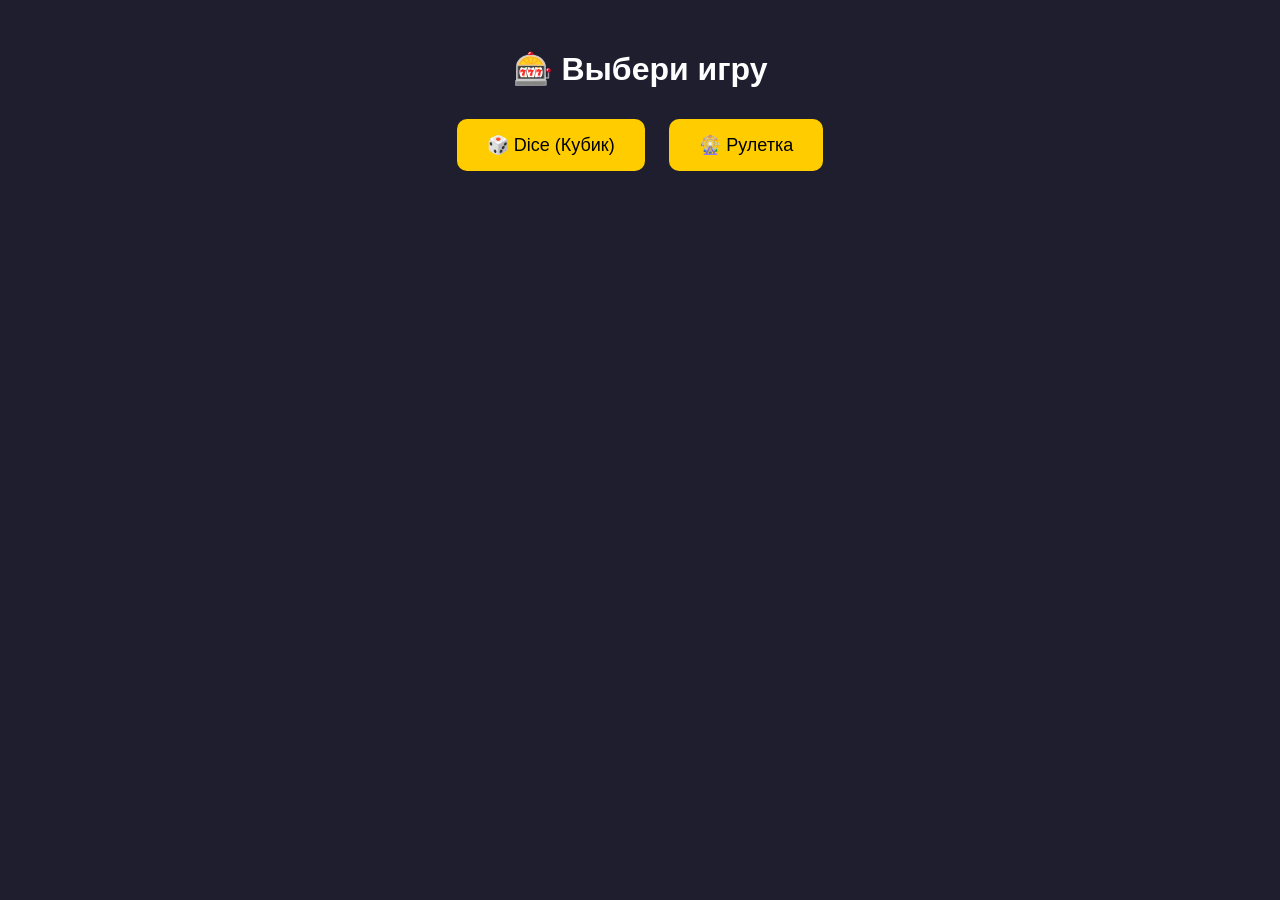
<file: index.html>
<!DOCTYPE html>
<html>
<head>
    <meta charset="UTF-8">
    <title>Игровой клуб</title>
    <link rel="stylesheet" href="style.css">
    <script src="https://telegram.org/js/telegram-web-app.js"></script>
    <style>
        body { text-align: center; font-family: Arial; margin-top: 50px; background: #1e1e2f; color: white; }
        button { background: #ffcc00; border: none; padding: 15px 30px; font-size: 18px; margin: 10px; border-radius: 10px; cursor: pointer; }
    </style>
</head>
<body>
    <h1>🎰 Выбери игру</h1>
    <button onclick="location.href='dice.html'">🎲 Dice (Кубик)</button>
    <button onclick="location.href='roulette.html'">🎡 Рулетка</button>
</body>
</html>
</file>
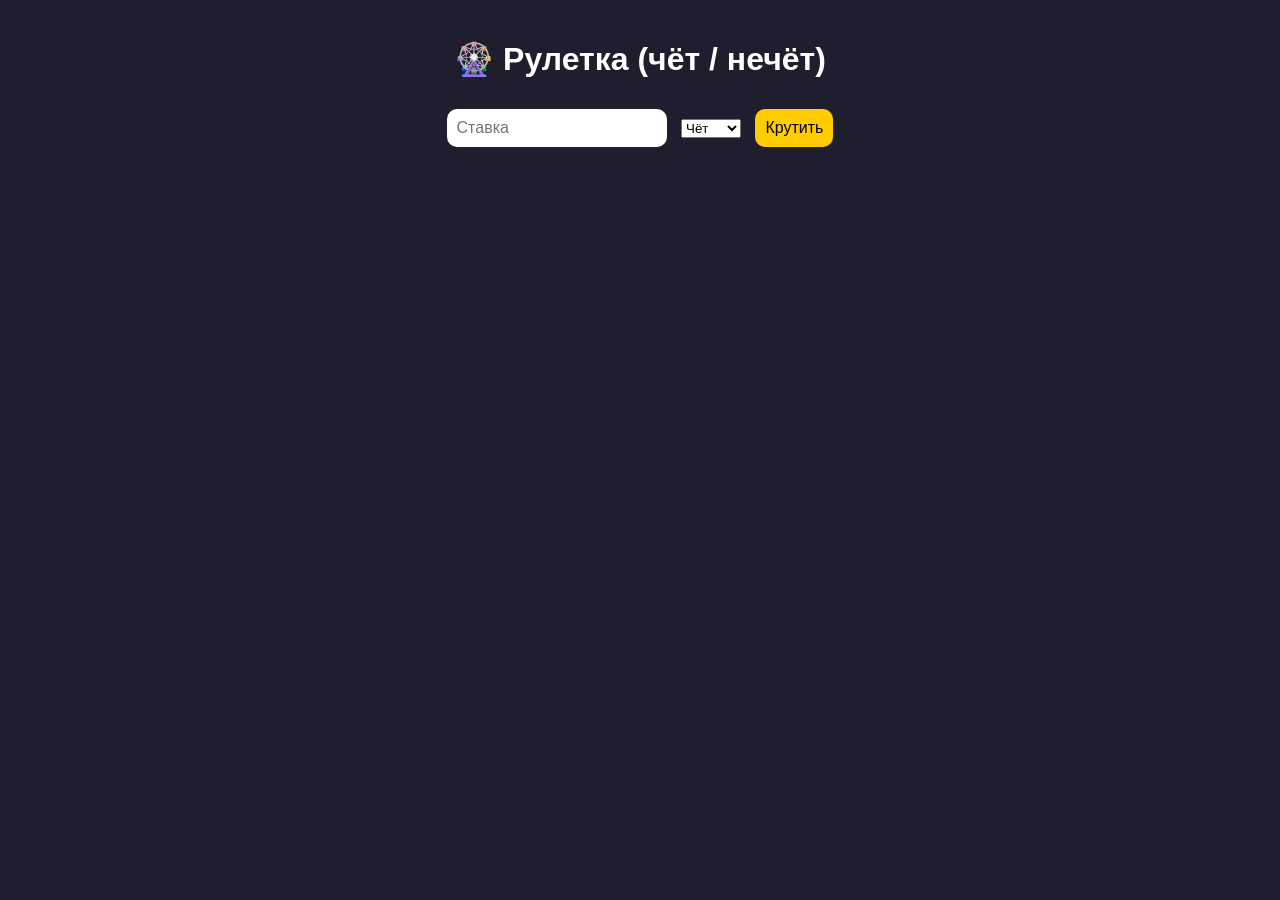
<file: deepseek_html_20260605_45d205.html>
<!DOCTYPE html>
<html>
<head>
    <meta charset="UTF-8">
    <title>Рулетка</title>
    <script src="https://telegram.org/js/telegram-web-app.js"></script>
    <style>
        body { text-align: center; font-family: Arial; background: #1e1e2f; color: white; margin-top: 40px; }
        input, button { padding: 10px; margin: 10px; font-size: 16px; border-radius: 10px; border: none; }
        button { background: #ffcc00; cursor: pointer; }
        .result { font-size: 24px; margin-top: 20px; }
    </style>
</head>
<body>
    <h1>🎡 Рулетка (чёт / нечёт)</h1>
    <input type="number" id="bet" placeholder="Ставка" min="1">
    <select id="choice">
        <option value="even">Чёт</option>
        <option value="odd">Нечёт</option>
    </select>
    <button onclick="spin()">Крутить</button>
    <div class="result" id="result"></div>

    <script>
        let tg = window.Telegram.WebApp;
        tg.expand();

        function spin() {
            let bet = parseInt(document.getElementById('bet').value);
            let choice = document.getElementById('choice').value;
            if (isNaN(bet) || bet <= 0) { alert("Введи ставку"); return; }

            let number = Math.floor(Math.random() * 36);
            let isEven = (number % 2 === 0);
            let win = (choice === "even" && isEven) || (choice === "odd" && !isEven) ? 1 : 0;
            let resultText = `Выпало ${number}. ` + (win ? "Поздравляю, вы выиграли!" : "К сожалению, проигрыш.");
            document.getElementById('result').innerHTML = resultText;

            let user_id = tg.initDataUnsafe?.user?.id;
            if (user_id) {
                tg.sendData(`roulette|${user_id}|${bet}|${win}`);
            }
        }
    </script>
</body>
</html>
</file>
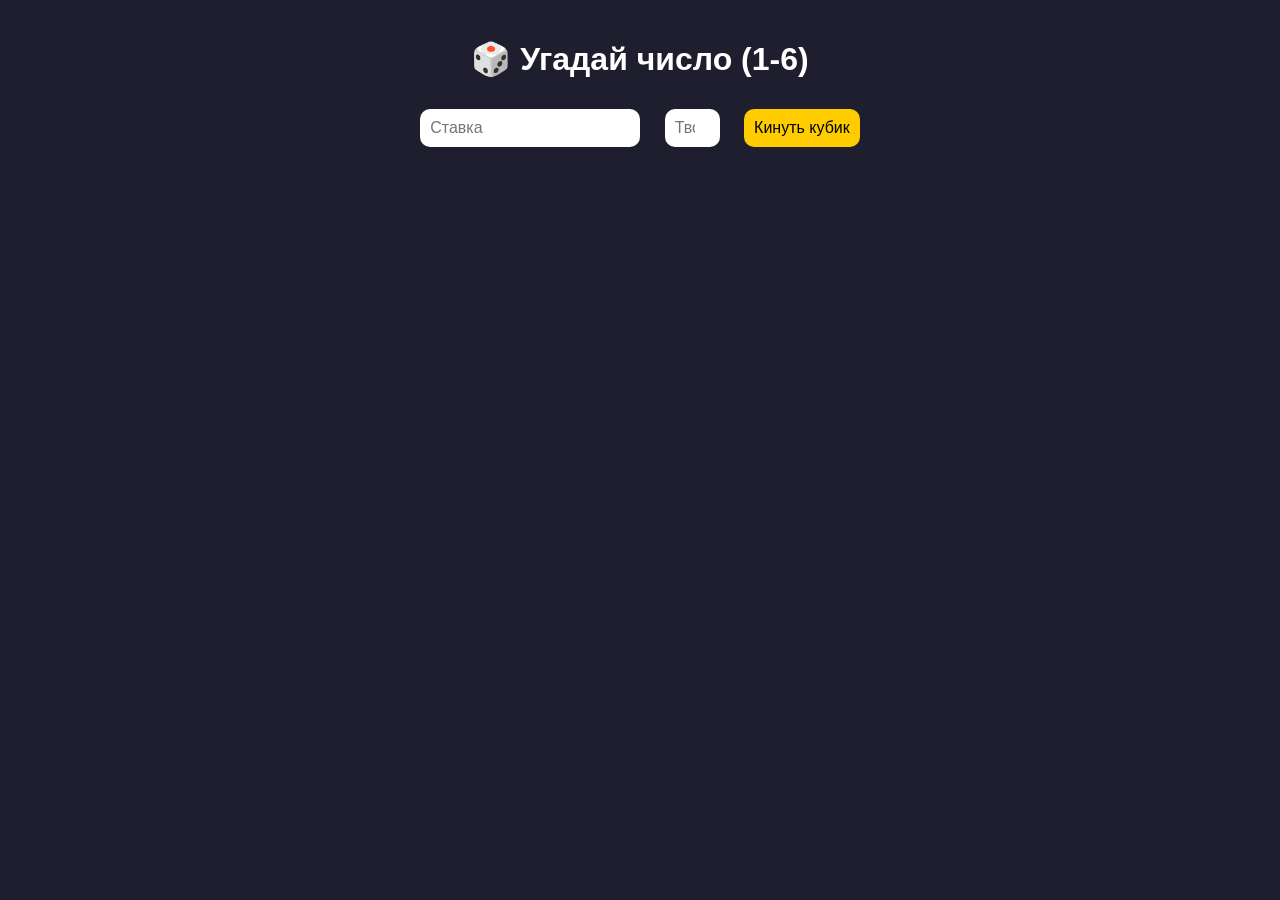
<file: deepseek_html_20260605_b25043.html>
<!DOCTYPE html>
<html>
<head>
    <meta charset="UTF-8">
    <title>Dice</title>
    <script src="https://telegram.org/js/telegram-web-app.js"></script>
    <style>
        body { text-align: center; font-family: Arial; background: #1e1e2f; color: white; margin-top: 40px; }
        input, button { padding: 10px; margin: 10px; font-size: 16px; border-radius: 10px; border: none; }
        button { background: #ffcc00; cursor: pointer; }
        .result { font-size: 24px; margin-top: 20px; }
    </style>
</head>
<body>
    <h1>🎲 Угадай число (1-6)</h1>
    <input type="number" id="bet" placeholder="Ставка" min="1">
    <input type="number" id="guess" placeholder="Твоё число" min="1" max="6">
    <button onclick="rollDice()">Кинуть кубик</button>
    <div class="result" id="result"></div>

    <script>
        let tg = window.Telegram.WebApp;
        tg.expand();

        function rollDice() {
            let bet = parseInt(document.getElementById('bet').value);
            let guess = parseInt(document.getElementById('guess').value);
            if (isNaN(bet) || bet <= 0) { alert("Введи ставку"); return; }
            if (isNaN(guess) || guess < 1 || guess > 6) { alert("Число от 1 до 6"); return; }

            let dice = Math.floor(Math.random() * 6) + 1;
            let win = (dice === guess) ? 1 : 0;
            let resultText = win ? `Выпало ${dice}! Вы выиграли!` : `Выпало ${dice}. Проигрыш.`;
            document.getElementById('result').innerHTML = resultText;

            // Отправляем данные боту: игра|user_id|ставка|win
            let user_id = tg.initDataUnsafe?.user?.id;
            if (user_id) {
                tg.sendData(`dice|${user_id}|${bet}|${win}`);
            }
        }
    </script>
</body>
</html>
</file>
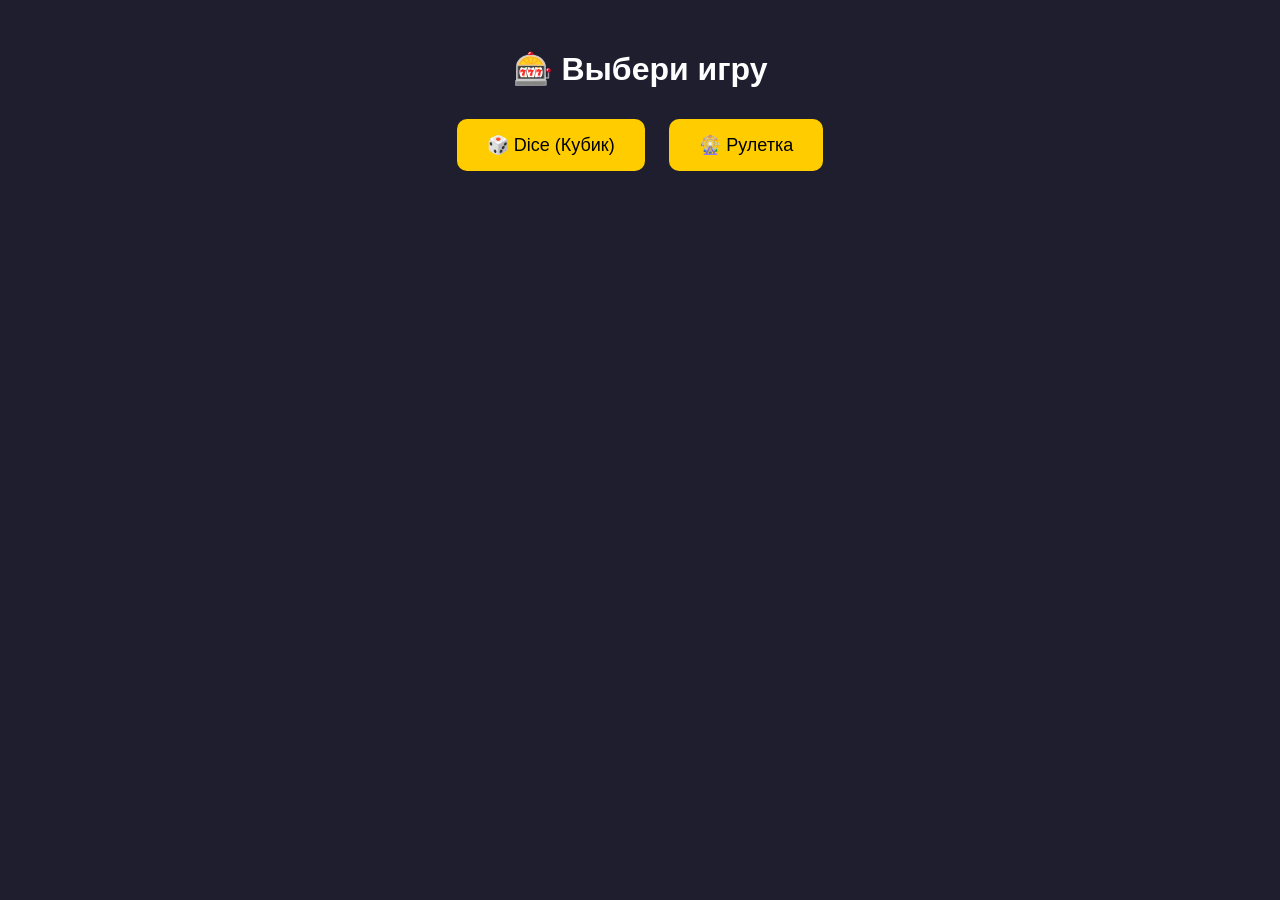
<file: deepseek_html_20260605_f59bc1.html>
<!DOCTYPE html>
<html>
<head>
    <meta charset="UTF-8">
    <title>Игровой клуб</title>
    <link rel="stylesheet" href="style.css">
    <script src="https://telegram.org/js/telegram-web-app.js"></script>
    <style>
        body { text-align: center; font-family: Arial; margin-top: 50px; background: #1e1e2f; color: white; }
        button { background: #ffcc00; border: none; padding: 15px 30px; font-size: 18px; margin: 10px; border-radius: 10px; cursor: pointer; }
    </style>
</head>
<body>
    <h1>🎰 Выбери игру</h1>
    <button onclick="location.href='dice.html'">🎲 Dice (Кубик)</button>
    <button onclick="location.href='roulette.html'">🎡 Рулетка</button>
</body>
</html>
</file>
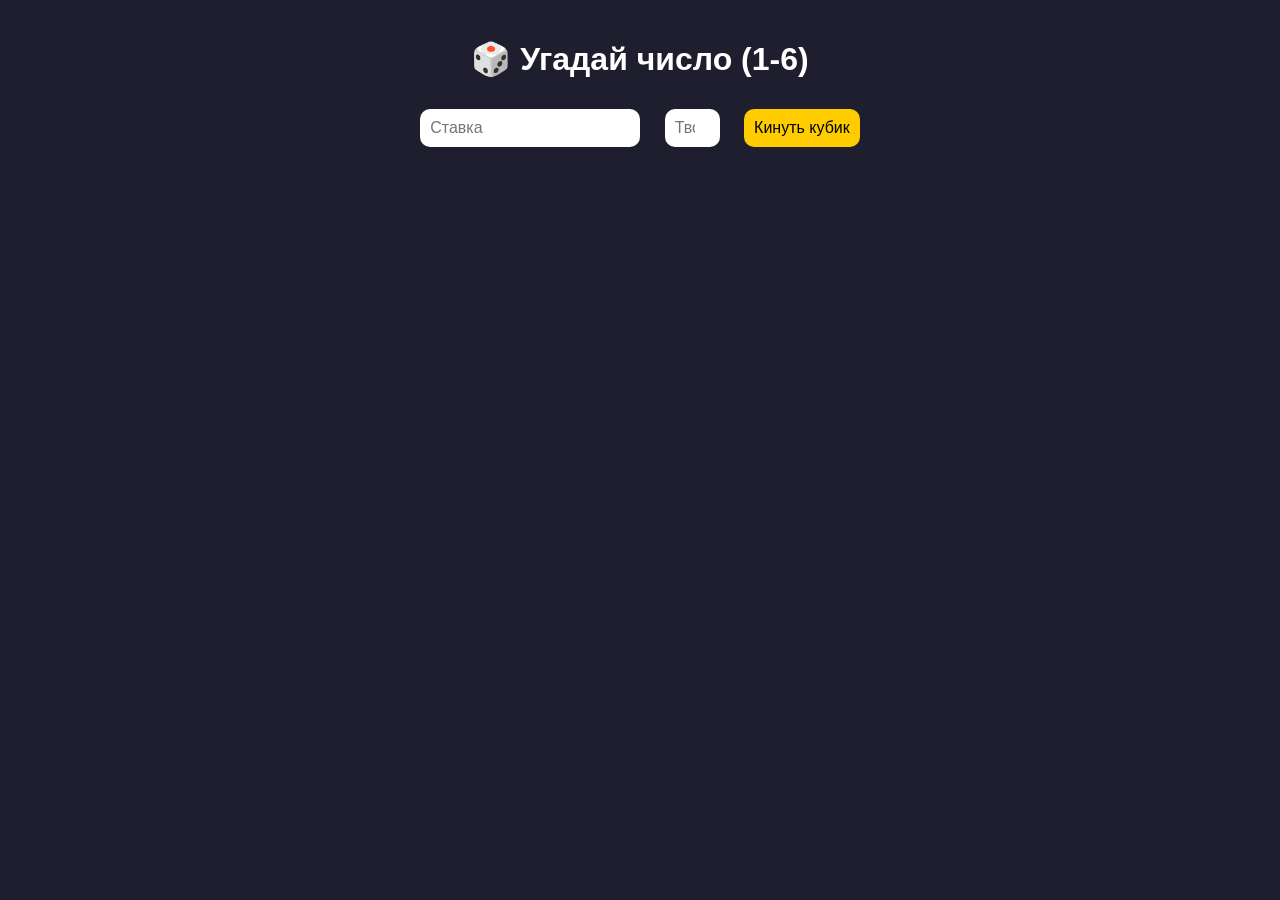
<file: dice.html>
<!DOCTYPE html>
<html>
<head>
    <meta charset="UTF-8">
    <title>Dice</title>
    <script src="https://telegram.org/js/telegram-web-app.js"></script>
    <style>
        body { text-align: center; font-family: Arial; background: #1e1e2f; color: white; margin-top: 40px; }
        input, button { padding: 10px; margin: 10px; font-size: 16px; border-radius: 10px; border: none; }
        button { background: #ffcc00; cursor: pointer; }
        .result { font-size: 24px; margin-top: 20px; }
    </style>
</head>
<body>
    <h1>🎲 Угадай число (1-6)</h1>
    <input type="number" id="bet" placeholder="Ставка" min="1">
    <input type="number" id="guess" placeholder="Твоё число" min="1" max="6">
    <button onclick="rollDice()">Кинуть кубик</button>
    <div class="result" id="result"></div>

    <script>
        let tg = window.Telegram.WebApp;
        tg.expand();

        function rollDice() {
            let bet = parseInt(document.getElementById('bet').value);
            let guess = parseInt(document.getElementById('guess').value);
            if (isNaN(bet) || bet <= 0) { alert("Введи ставку"); return; }
            if (isNaN(guess) || guess < 1 || guess > 6) { alert("Число от 1 до 6"); return; }

            let dice = Math.floor(Math.random() * 6) + 1;
            let win = (dice === guess) ? 1 : 0;
            let resultText = win ? `Выпало ${dice}! Вы выиграли!` : `Выпало ${dice}. Проигрыш.`;
            document.getElementById('result').innerHTML = resultText;

            // Отправляем данные боту: игра|user_id|ставка|win
            let user_id = tg.initDataUnsafe?.user?.id;
            if (user_id) {
                tg.sendData(`dice|${user_id}|${bet}|${win}`);
            }
        }
    </script>
</body>
</html>
</file>
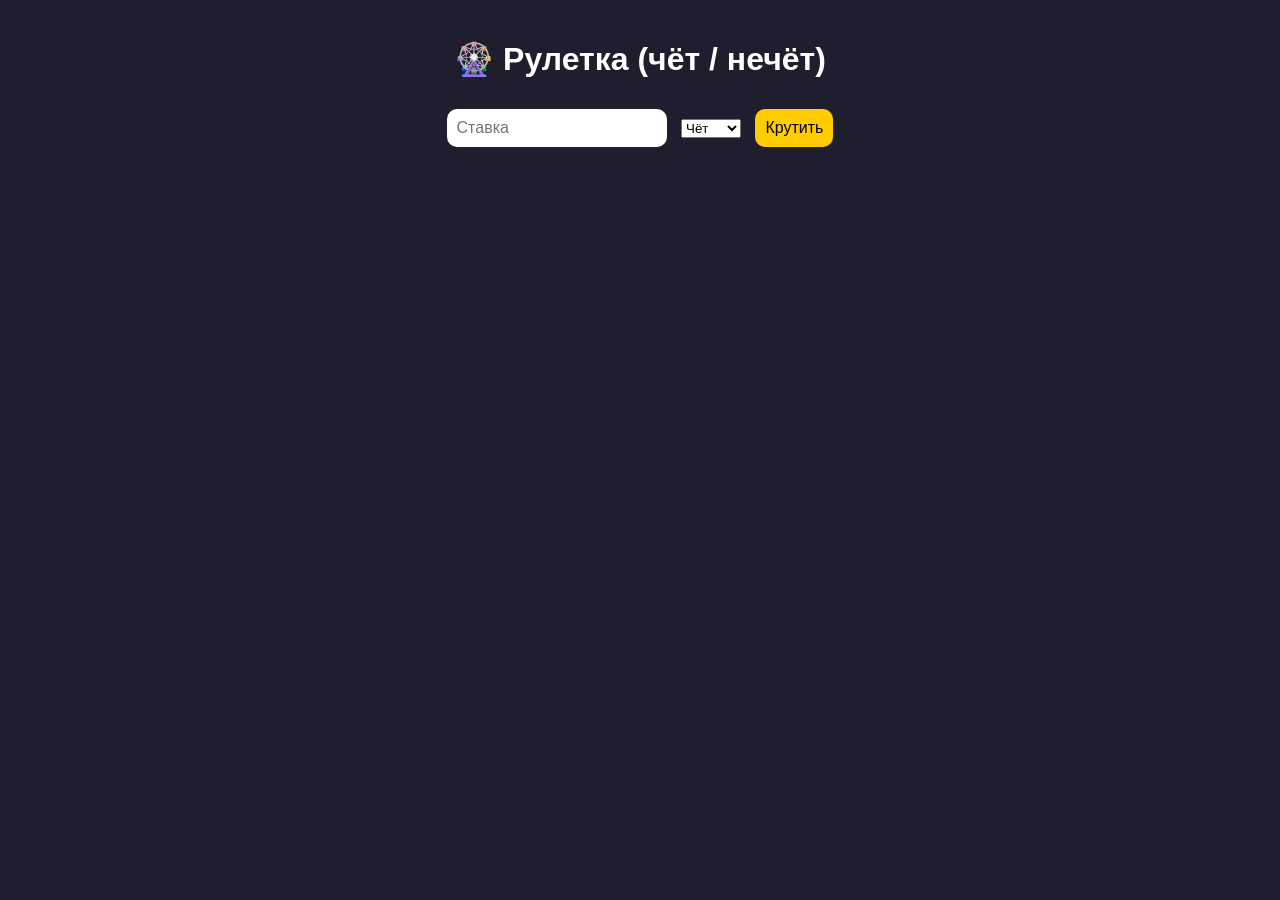
<file: roulette.html>
<!DOCTYPE html>
<html>
<head>
    <meta charset="UTF-8">
    <title>Рулетка</title>
    <script src="https://telegram.org/js/telegram-web-app.js"></script>
    <style>
        body { text-align: center; font-family: Arial; background: #1e1e2f; color: white; margin-top: 40px; }
        input, button { padding: 10px; margin: 10px; font-size: 16px; border-radius: 10px; border: none; }
        button { background: #ffcc00; cursor: pointer; }
        .result { font-size: 24px; margin-top: 20px; }
    </style>
</head>
<body>
    <h1>🎡 Рулетка (чёт / нечёт)</h1>
    <input type="number" id="bet" placeholder="Ставка" min="1">
    <select id="choice">
        <option value="even">Чёт</option>
        <option value="odd">Нечёт</option>
    </select>
    <button onclick="spin()">Крутить</button>
    <div class="result" id="result"></div>

    <script>
        let tg = window.Telegram.WebApp;
        tg.expand();

        function spin() {
            let bet = parseInt(document.getElementById('bet').value);
            let choice = document.getElementById('choice').value;
            if (isNaN(bet) || bet <= 0) { alert("Введи ставку"); return; }

            let number = Math.floor(Math.random() * 36);
            let isEven = (number % 2 === 0);
            let win = (choice === "even" && isEven) || (choice === "odd" && !isEven) ? 1 : 0;
            let resultText = `Выпало ${number}. ` + (win ? "Поздравляю, вы выиграли!" : "К сожалению, проигрыш.");
            document.getElementById('result').innerHTML = resultText;

            let user_id = tg.initDataUnsafe?.user?.id;
            if (user_id) {
                tg.sendData(`roulette|${user_id}|${bet}|${win}`);
            }
        }
    </script>
</body>
</html>
</file>
<file: style.css>
body {
    background: #1e1e2f;
    color: #fff;
    font-family: 'Segoe UI', sans-serif;
    text-align: center;
}
button {
    background: #f7b731;
    border: none;
    padding: 10px 20px;
    margin: 10px;
    border-radius: 8px;
    font-size: 16px;
    cursor: pointer;
}
</file>
